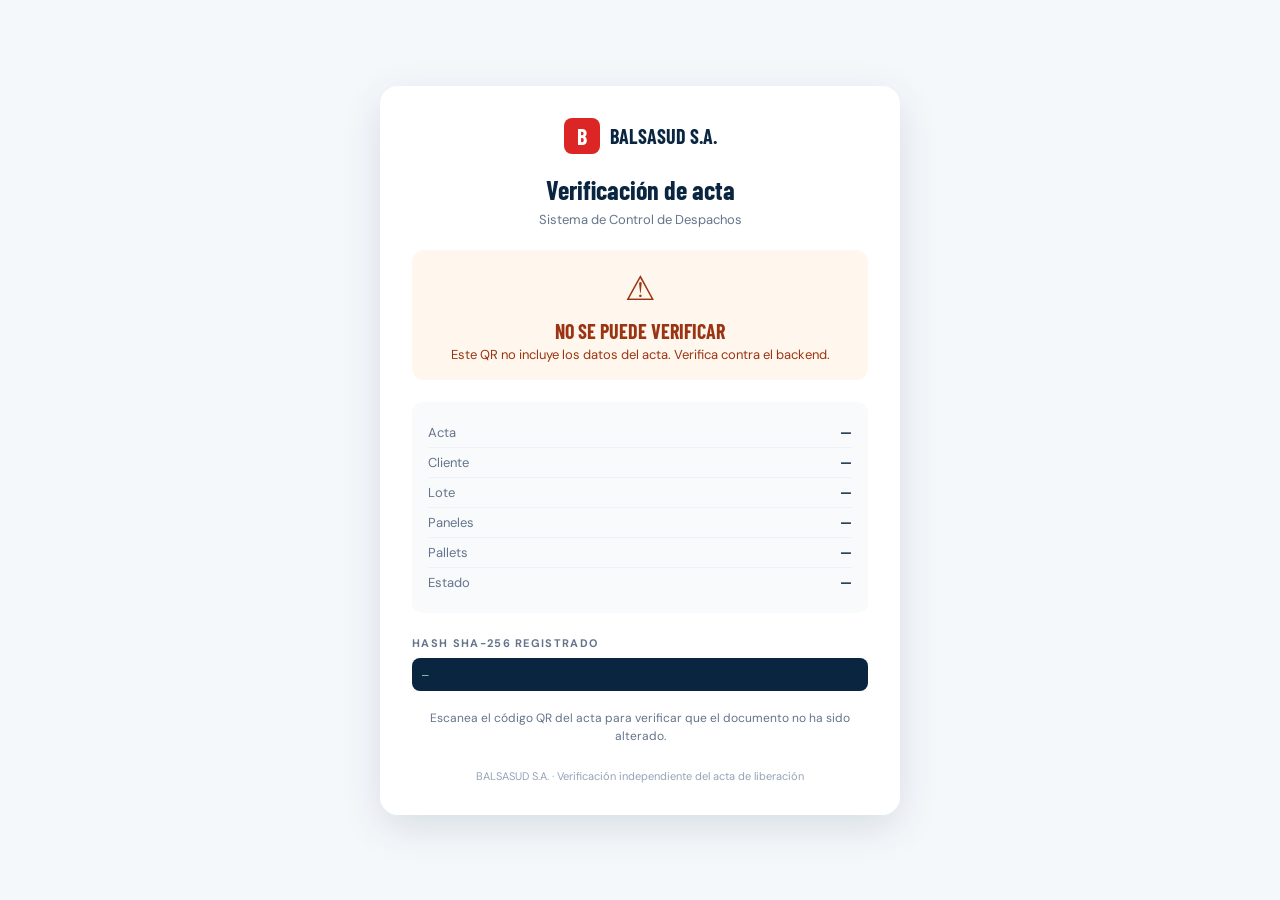
<file: verificar.html>
<!DOCTYPE html>
<html lang="es">
<head>
<meta charset="UTF-8" />
<meta name="viewport" content="width=device-width, initial-scale=1.0" />
<title>BALSASUD · Verificación de acta</title>
<link href="https://fonts.googleapis.com/css2?family=Barlow+Condensed:wght@600;700&family=DM+Sans:wght@400;500;600;700&display=swap" rel="stylesheet" />
<style>
  :root { --navy:#0a2540; --green:#2e9e6b; --red:#dc2626; --bg:#f5f8fb; --muted:#64748b; }
  * { box-sizing: border-box; margin: 0; padding: 0; }
  body { font-family: 'DM Sans', sans-serif; background: var(--bg); color: var(--navy); min-height: 100vh; display: grid; place-items: center; padding: 24px; }
  .card { width: 100%; max-width: 520px; background: #fff; border-radius: 18px; box-shadow: 0 12px 40px rgba(10,37,64,.12); padding: 32px; text-align: center; }
  .brand { display: flex; align-items: center; justify-content: center; gap: 10px; margin-bottom: 20px; }
  .brand .b { width: 36px; height: 36px; border-radius: 8px; background: #dc2626; color: #fff; display: grid; place-items: center; font-family: 'Barlow Condensed'; font-weight: 700; font-size: 22px; }
  .brand b { font-family: 'Barlow Condensed'; font-size: 20px; }
  h1 { font-family: 'Barlow Condensed'; font-size: 26px; margin-bottom: 6px; }
  .subtitle { color: var(--muted); font-size: 13px; margin-bottom: 22px; }
  .state { display: none; margin-bottom: 22px; padding: 16px; border-radius: 12px; }
  .state.ok { display: block; background: #e8f7ee; color: #1a7a4f; }
  .state.fail { display: block; background: #fee2e2; color: #991b1b; }
  .state.warn { display: block; background: #fff7ed; color: #9a3412; }
  .state .icon { font-size: 34px; margin-bottom: 8px; }
  .state b { display: block; font-family: 'Barlow Condensed'; font-size: 20px; }
  .state span { font-size: 13px; }
  .data { text-align: left; background: #f8fafc; border-radius: 10px; padding: 16px; margin-bottom: 18px; }
  .row { display: flex; justify-content: space-between; padding: 6px 0; border-bottom: 1px solid #eef2f6; font-size: 13px; }
  .row:last-child { border-bottom: 0; }
  .row span { color: var(--muted); }
  .row b { color: var(--navy); }
  .hash { margin-bottom: 18px; text-align: left; }
  .hash label { font-size: 11px; color: var(--muted); letter-spacing: .12em; text-transform: uppercase; font-weight: 700; }
  .hash code { display: block; margin-top: 6px; padding: 10px; background: #0a2540; color: #a7f3d0; border-radius: 8px; font-family: ui-monospace, monospace; font-size: 11px; word-break: break-all; }
  .hint { font-size: 12px; color: var(--muted); line-height: 1.5; margin-top: 16px; }
  .btn { margin-top: 14px; border: 0; border-radius: 999px; background: var(--navy); color: #fff; padding: 10px 20px; font-family: inherit; font-weight: 700; cursor: pointer; }
  .btn:hover { background: var(--green); }
  .hidden { display: none !important; }
  footer { margin-top: 24px; font-size: 11px; color: #94a3b8; }
</style>
</head>
<body>
  <div class="card">
    <div class="brand"><div class="b">B</div><b>BALSASUD S.A.</b></div>
    <h1>Verificación de acta</h1>
    <p class="subtitle">Sistema de Control de Despachos</p>

    <div id="stateLoading" class="state" style="display:block;background:#f1f5f9;color:#475569;"><div class="icon">⟳</div><b>VERIFICANDO…</b><span>Estamos comprobando la integridad del documento.</span></div>
    <div id="stateOk" class="state ok hidden"><div class="icon">✓</div><b>DOCUMENTO ÍNTEGRO</b><span>El hash coincide con el registrado.</span></div>
    <div id="stateFail" class="state fail hidden"><div class="icon">✕</div><b>DOCUMENTO ALTERADO</b><span>El hash no coincide. El acta pudo ser modificado.</span></div>
    <div id="stateWarn" class="state warn hidden"><div class="icon">⚠</div><b>NO SE PUEDE VERIFICAR</b><span id="warnMsg">Faltan datos en el QR.</span></div>

    <div class="data" id="dataBox">
      <div class="row"><span>Acta</span><b id="vId">—</b></div>
      <div class="row"><span>Cliente</span><b id="vClient">—</b></div>
      <div class="row"><span>Lote</span><b id="vLot">—</b></div>
      <div class="row"><span>Paneles</span><b id="vPanels">—</b></div>
      <div class="row"><span>Pallets</span><b id="vPallets">—</b></div>
      <div class="row"><span>Estado</span><b id="vStatus">—</b></div>
    </div>

    <div class="hash">
      <label>Hash SHA-256 registrado</label>
      <code id="vHash">—</code>
    </div>

    <p class="hint" id="hintText">Escanea el código QR del acta para verificar que el documento no ha sido alterado.</p>
    <button class="btn hidden" id="recalcBtn" type="button">Verificar con datos del acta</button>

    <footer>BALSASUD S.A. · Verificación independiente del acta de liberación</footer>
  </div>

<script>
const params = new URLSearchParams(location.search);
const id = params.get('id') || '';
const hash = (params.get('hash') || '').toLowerCase();
const payloadB64 = params.get('payload') || '';

document.getElementById('vId').textContent = id || '—';
document.getElementById('vHash').textContent = hash || '—';

function hideStates() {
  document.getElementById('stateLoading').classList.add('hidden');
  document.getElementById('stateOk').classList.add('hidden');
  document.getElementById('stateFail').classList.add('hidden');
  document.getElementById('stateWarn').classList.add('hidden');
}

function show(id) {
  hideStates();
  document.getElementById(id).classList.remove('hidden');
}

async function sha256(text) {
  const buf = await crypto.subtle.digest('SHA-256', new TextEncoder().encode(text));
  return Array.from(new Uint8Array(buf)).map(b => b.toString(16).padStart(2, '0')).join('');
}

async function verify(payloadText) {
  if (!payloadText || !hash) {
    show('stateWarn');
    document.getElementById('warnMsg').textContent = 'El QR no contiene datos suficientes para verificar.';
    return;
  }
  try {
    const data = JSON.parse(payloadText);
    document.getElementById('vClient').textContent = data.client || '—';
    document.getElementById('vLot').textContent = data.lot || '—';
    document.getElementById('vPanels').textContent = data.panels ? Number(data.panels).toLocaleString('es-EC') : '—';
    document.getElementById('vPallets').textContent = data.pallets || '—';
    document.getElementById('vStatus').textContent = data.closedAt ? 'Cerrado' : (data.releasedAt ? 'Liberado' : 'En proceso');
    const calculated = await sha256(payloadText);
    if (calculated === hash) show('stateOk');
    else show('stateFail');
  } catch (e) {
    show('stateWarn');
    document.getElementById('warnMsg').textContent = 'Los datos del QR no son válidos.';
  }
}

let payloadText = '';
if (payloadB64) {
  try {
    payloadText = decodeURIComponent(escape(atob(payloadB64)));
    verify(payloadText);
  } catch (e) {
    show('stateWarn');
    document.getElementById('warnMsg').textContent = 'No se pudieron decodificar los datos del QR.';
  }
} else {
  show('stateWarn');
  document.getElementById('warnMsg').textContent = 'Este QR no incluye los datos del acta. Verifica contra el backend.';
}

// Placeholder para verificación con backend (Apps Script)
async function verifyBackend() {
  // Ejemplo de endpoint a conectar:
  // const res = await fetch('https://script.google.com/macros/s/.../exec?action=getActaHash&orderId=' + encodeURIComponent(id));
  // const data = await res.json();
  // if (data.hash === hash) show('stateOk'); else show('stateFail');
  show('stateWarn');
  document.getElementById('warnMsg').textContent = 'Backend no configurado en este ejemplo.';
}

if (!payloadB64 && hash) {
  const btn = document.getElementById('recalcBtn');
  btn.classList.remove('hidden');
  btn.textContent = 'Verificar contra backend';
  btn.onclick = verifyBackend;
}
</script>
</body>
</html>
</file>
